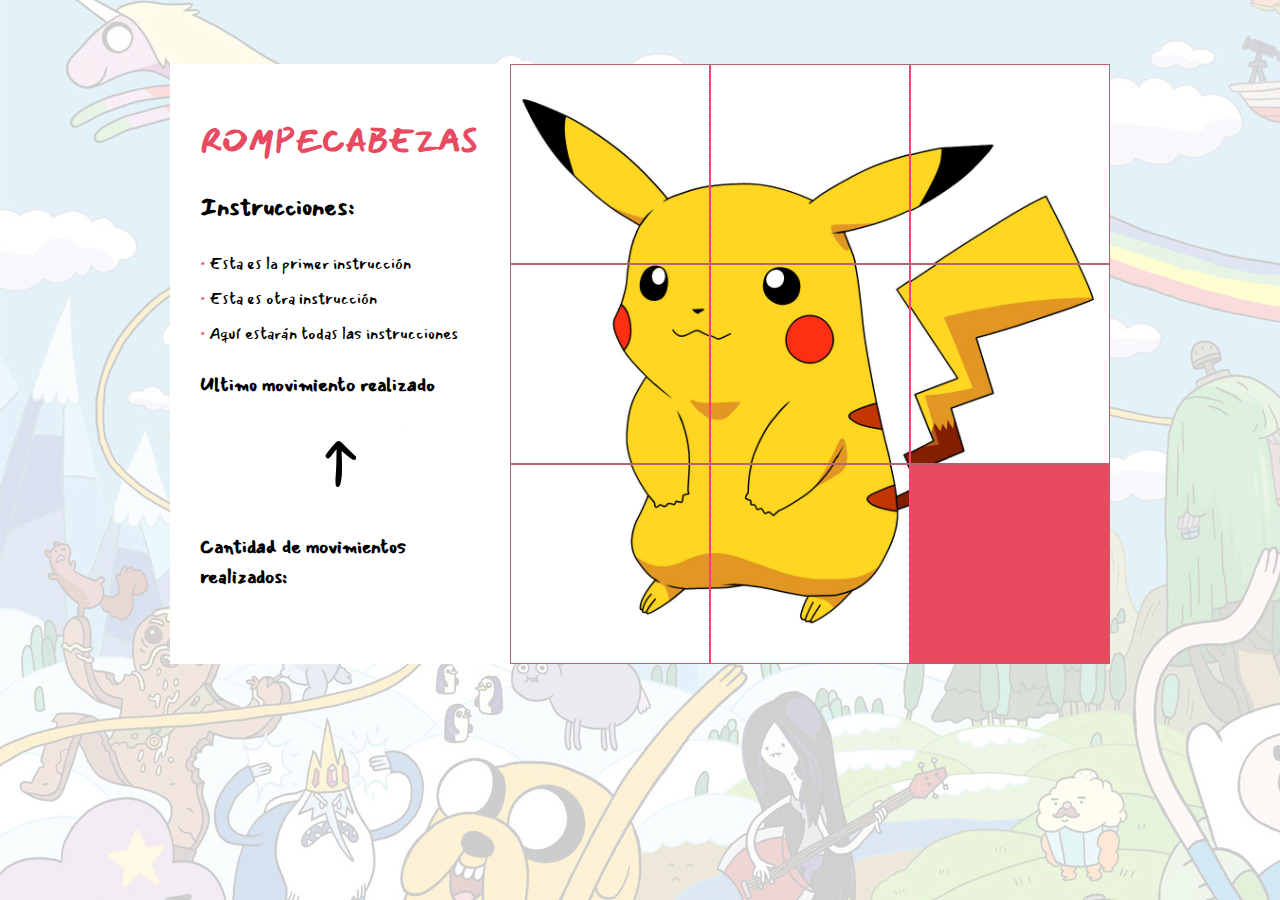
<file: index.html>
<!DOCTYPE html>
<html>

<head>
	<meta charset="utf-8">
	<title>BMO Arcade</title>
	<link rel="stylesheet" href="css/juego.css">
	<link href="https://fonts.googleapis.com/css?family=Mansalva&display=swap" rel="stylesheet">
</head>

<body>
	<div class="col-40">

		<div id="titulo">
			<h1>ROMPECABEZAS</h1>
		</div>
		<div id="titulo">
			<h2>Instrucciones:</h2>
		</div>
		<div id="instrucciones">
			<ul id="lista-instrucciones">
			</ul>
		</div>
		<div id="objetivo">
			<div class="texto-centrado">

			</div>
		</div>
		<div id="titulo">
			<h3>Ultimo movimiento realizado</h3>
		</div>
		<div id="ultimo-mov">
			<div id="flecha" class="texto-centrado">

			</div>
			<div id="titulo">
				<h3>Cantidad de movimientos realizados:</h3>
			</div>
		</div>

	</div>
	<div class="col-60">
		<!-- TABLERO DEL JUEGO -->
		<div id="juego">
			<div id="pieza1" class="pieza"><img src="images/1.jpg" alt="" class="scr"></div>
			<div id="pieza2" class="pieza"><img src="images/2.jpg" alt="" class="scr"></div>
			<div id="pieza3" class="pieza"><img src="images/3.jpg" alt="" class="scr"></div>
			<div id="pieza4" class="pieza"><img src="images/4.jpg" alt="" class="scr"></div>
			<div id="pieza5" class="pieza"><img src="images/5.jpg" alt="" class="scr"></div>
			<div id="pieza6" class="pieza"><img src="images/6.jpg" alt="" class="scr"></div>
			<div id="pieza7" class="pieza"><img src="images/7.jpg" alt="" class="scr"></div>
			<div id="pieza8" class="pieza"><img src="images/8.jpg" alt="" class="scr"></div>
			<div id="pieza9" class="pieza"></div>

		</div>
	</div>

	<!-- <div id="footer">
		Volver
	</div> -->
	<script src="js/juego.js"></script>
</body>

</html>
</file>
<file: css/juego.css>
/*Código armado por La Foca Loca S.A. No modificar*/
html{
  font-size: 16px;
}
body {
  font-family: 'Mansalva', cursive, Arial, sans-serif;
  width: 940px;
  margin: 5% auto;
  min-height: 100%;
  background-image: url(../images/adventure.jpg);
}
ul {
  padding-left: 0;
  list-style: none;
}
li {
  font-size: 1rem;
  padding: 5px 0;
  animation: fadein 3s;
}
li::before {
  content: "• ";
  color: #EC6778;
}

.col-40 h1 {
  font-size: 2rem;
  color: #E84A5F;
}

.col-40, .col-60 {
  display: table-cell;
  margin: 0;
  vertical-align: top;
}
.col-40 {
  background: #FFF;
  padding: 30px;
  color: #000;
}

.col-60 {
  background: #E84A5F;
  height: 600px;
}

#flecha{
  font-size: 60px;
}

.texto-centrado {
  text-align: center;
}

#juego{
  height: 600px;
  width: 600px;
  background-color: #E84A5F;
}

#juego img{
  width: 100%;
}

#juego div{
  box-sizing: border-box;
  border: grey 1px dotted;
  text-align: center;
  animation: fadein 2s;
  width: 200px;
  height: 200px;
  float: left;
    
}

@keyframes fadein {
  from { opacity: 0; }
  to   { opacity: 1; }
}

#footer{
  background-color: #EC6778;
  margin-top: 1rem;
  font-size: 1.5rem;

}
</file>
